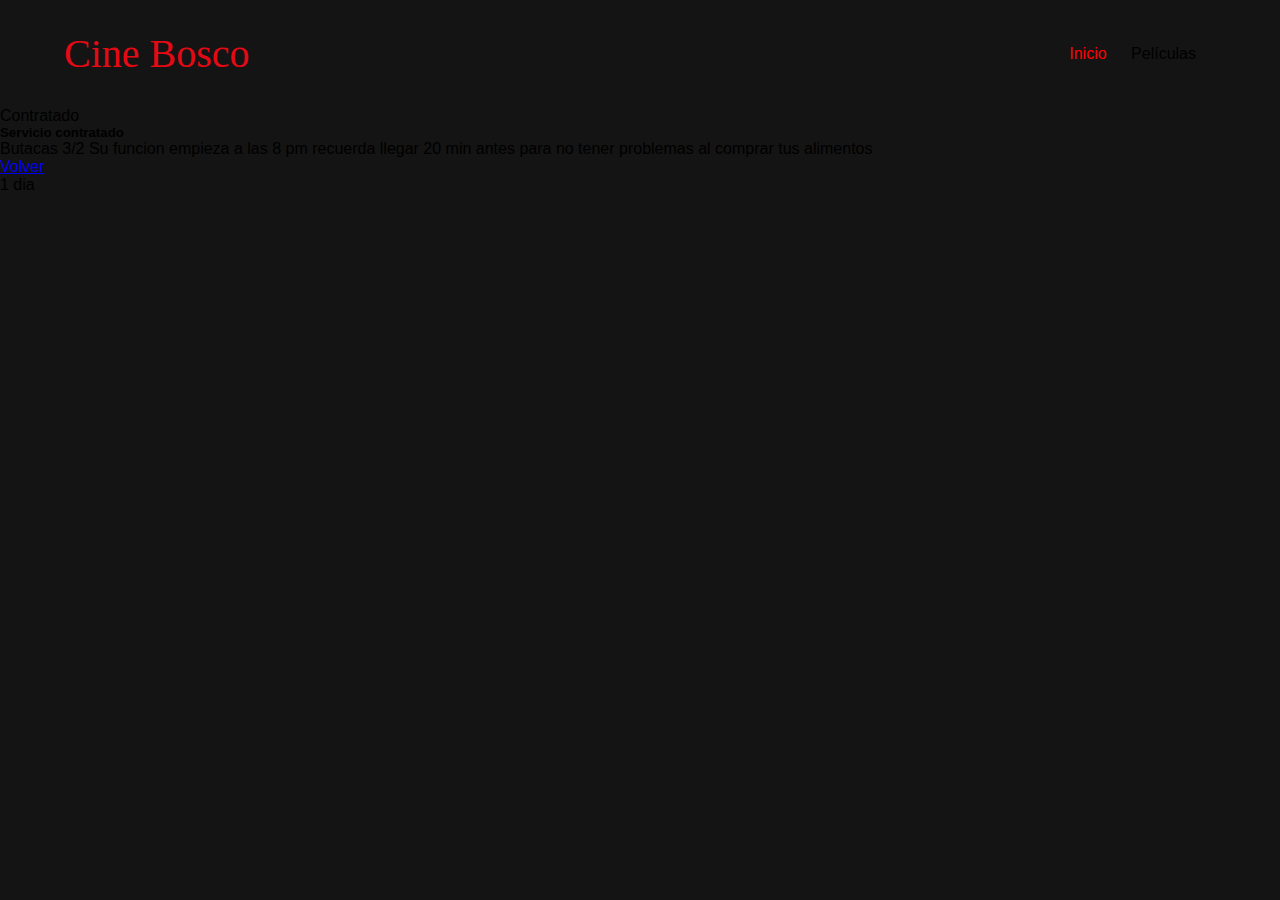
<file: pages/contratar.html>
<!DOCTYPE html>
<html lang="en">
<head>
	<meta charset="UTF-8">
	<meta name="viewport" content="width=device-width, initial-scale=1.0">
	<link rel="stylesheet" href="../css/style.css">
	<link href="https://cdn.jsdelivr.net/npm/bootstrap@5.1.3/dist/css/bootstrap.min.css" rel="stylesheet"
	 integrity="sha384-1BmE4kWBq78iYhFldvKuhfTAU6auU8tT94WrHftjDbrCEXSU1oBoqyl2QvZ6jIW3" crossorigin="anonymous">
     <link rel="shortcut icon" href="../img/4.png">
	<title>Cine Bosco</title>
</head>
<body>
	<header>
		<div class="contenedor">
			<h2 class="logotipo">Cine Bosco</h2>
			<nav>
				<a href="file:///C:/Users/User/Downloads/TALLER%202/index.html" class="activo">Inicio</a>
				<a href="file:///C:/Users/User/Downloads/TALLER%202/pages/Peliculas.html">Películas</a>
			</nav>
		</div>
	</header>
    <div class="card text-center">
        <div class="card-header">
         Contratado
        </div>
        <div class="card-body">
          <h5 class="card-title">Servicio contratado</h5>
          <p class="card-text">Butacas 3/2 Su funcion empieza a las 8 pm recuerda llegar 20 min antes para no tener problemas al comprar tus alimentos</p>
          <a href="file:///C:/Users/User/Downloads/TALLER%202/pages/Peliculas.html" class="btn btn-outline-danger">Volver</a>
        </div>
        <div class="card-footer text-muted">
          1 dia
        </div>
      </div>
</file>
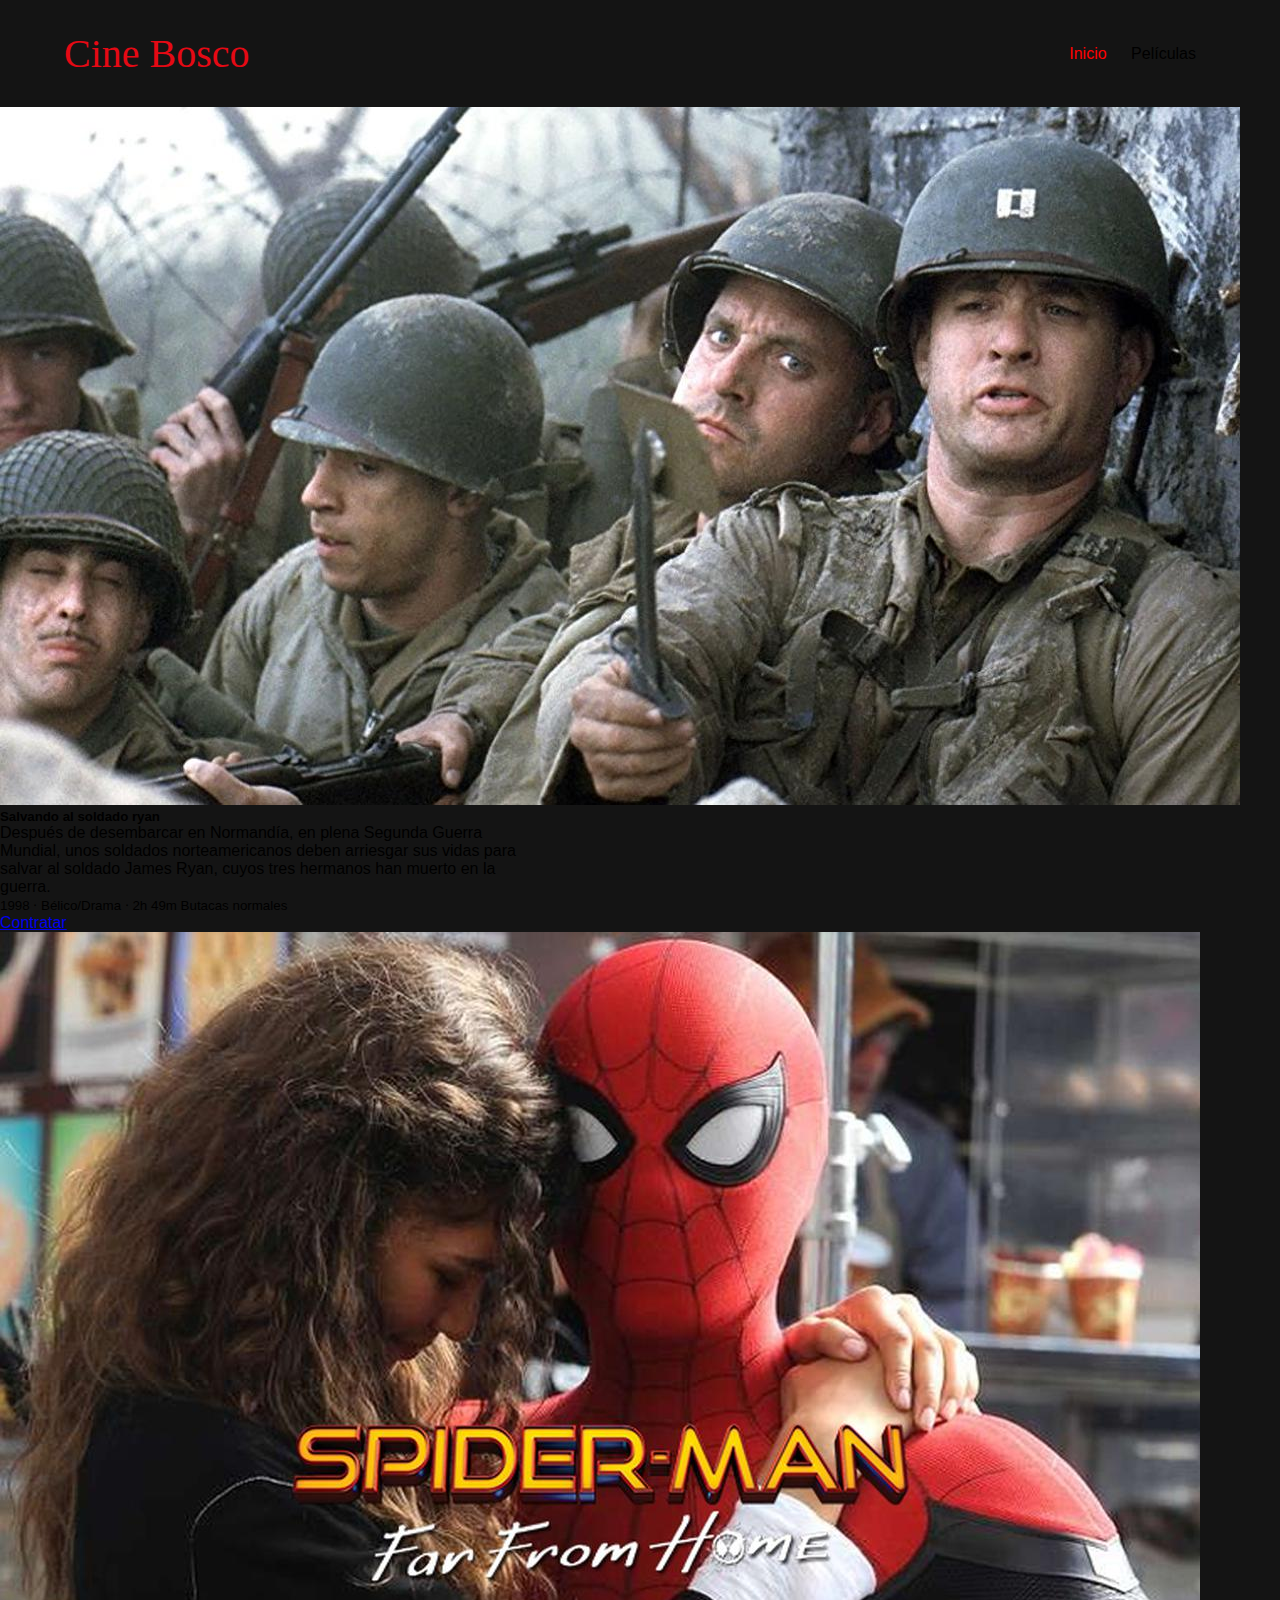
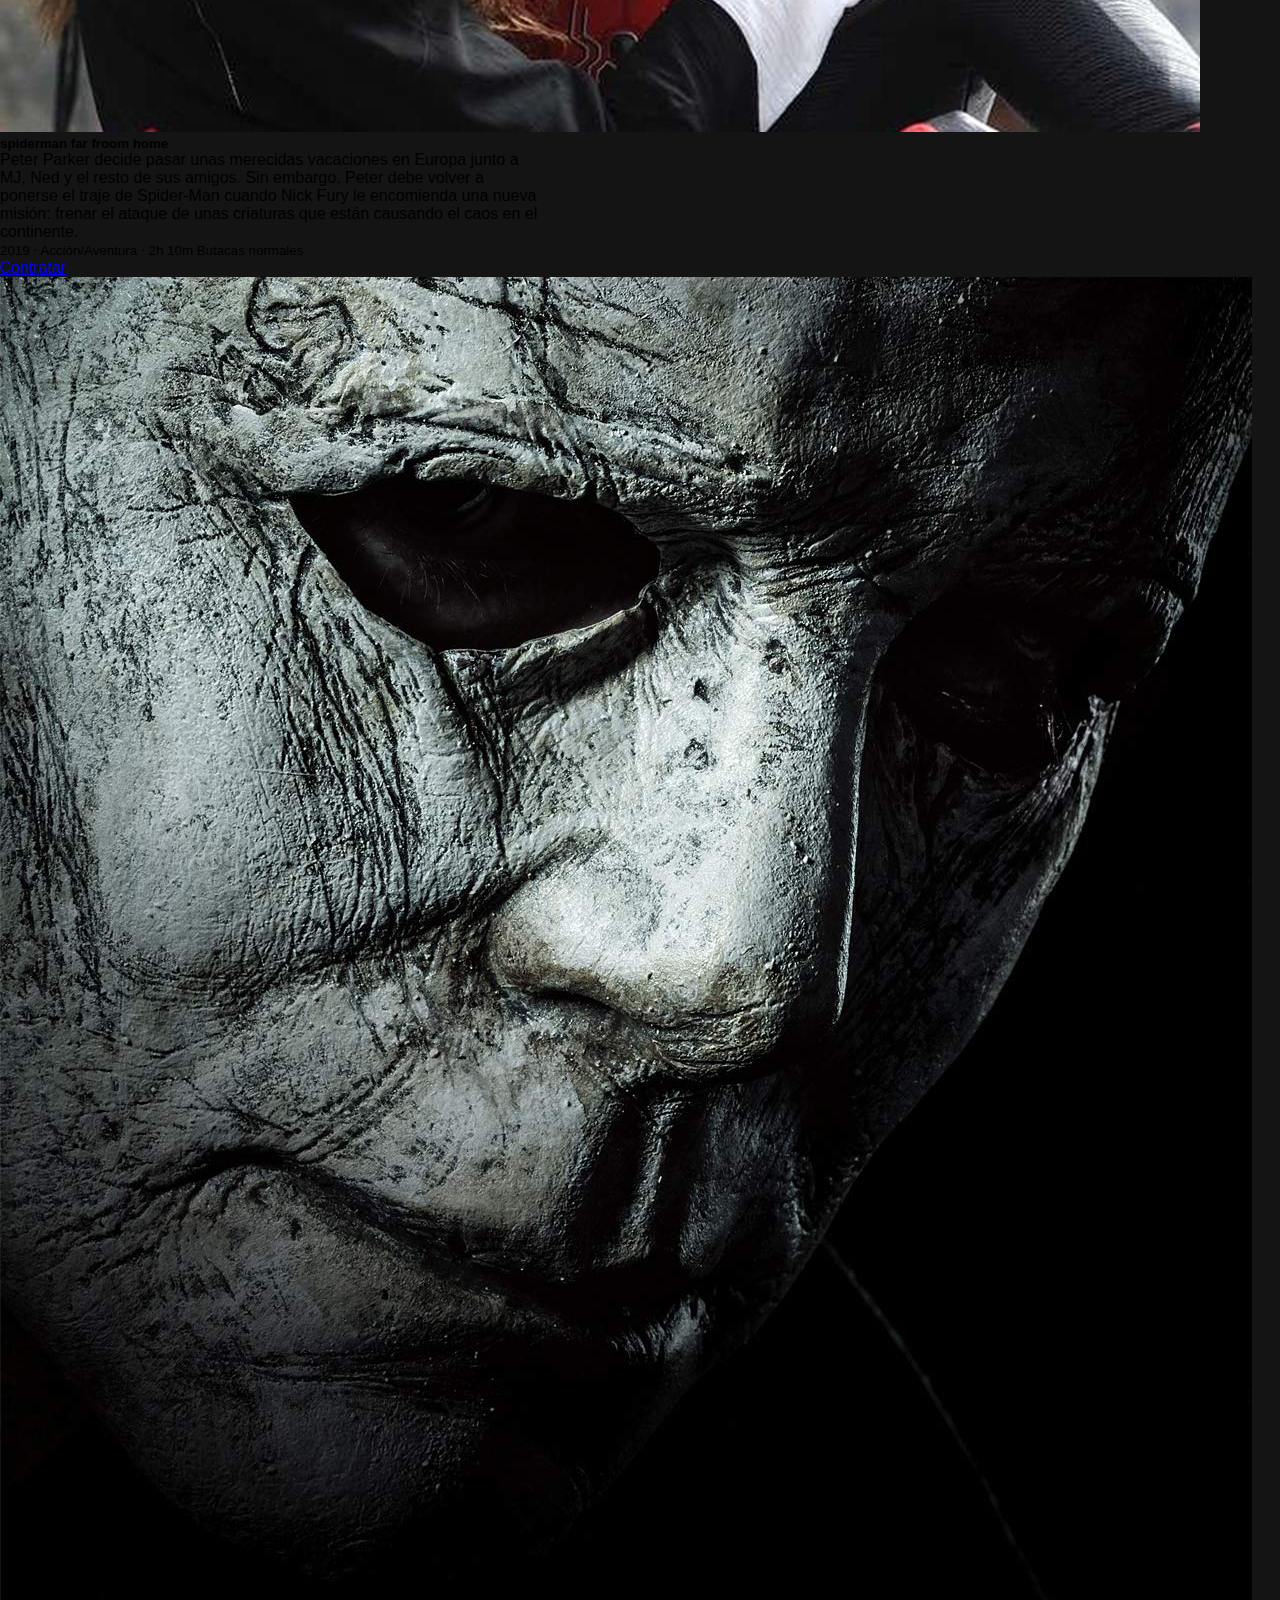
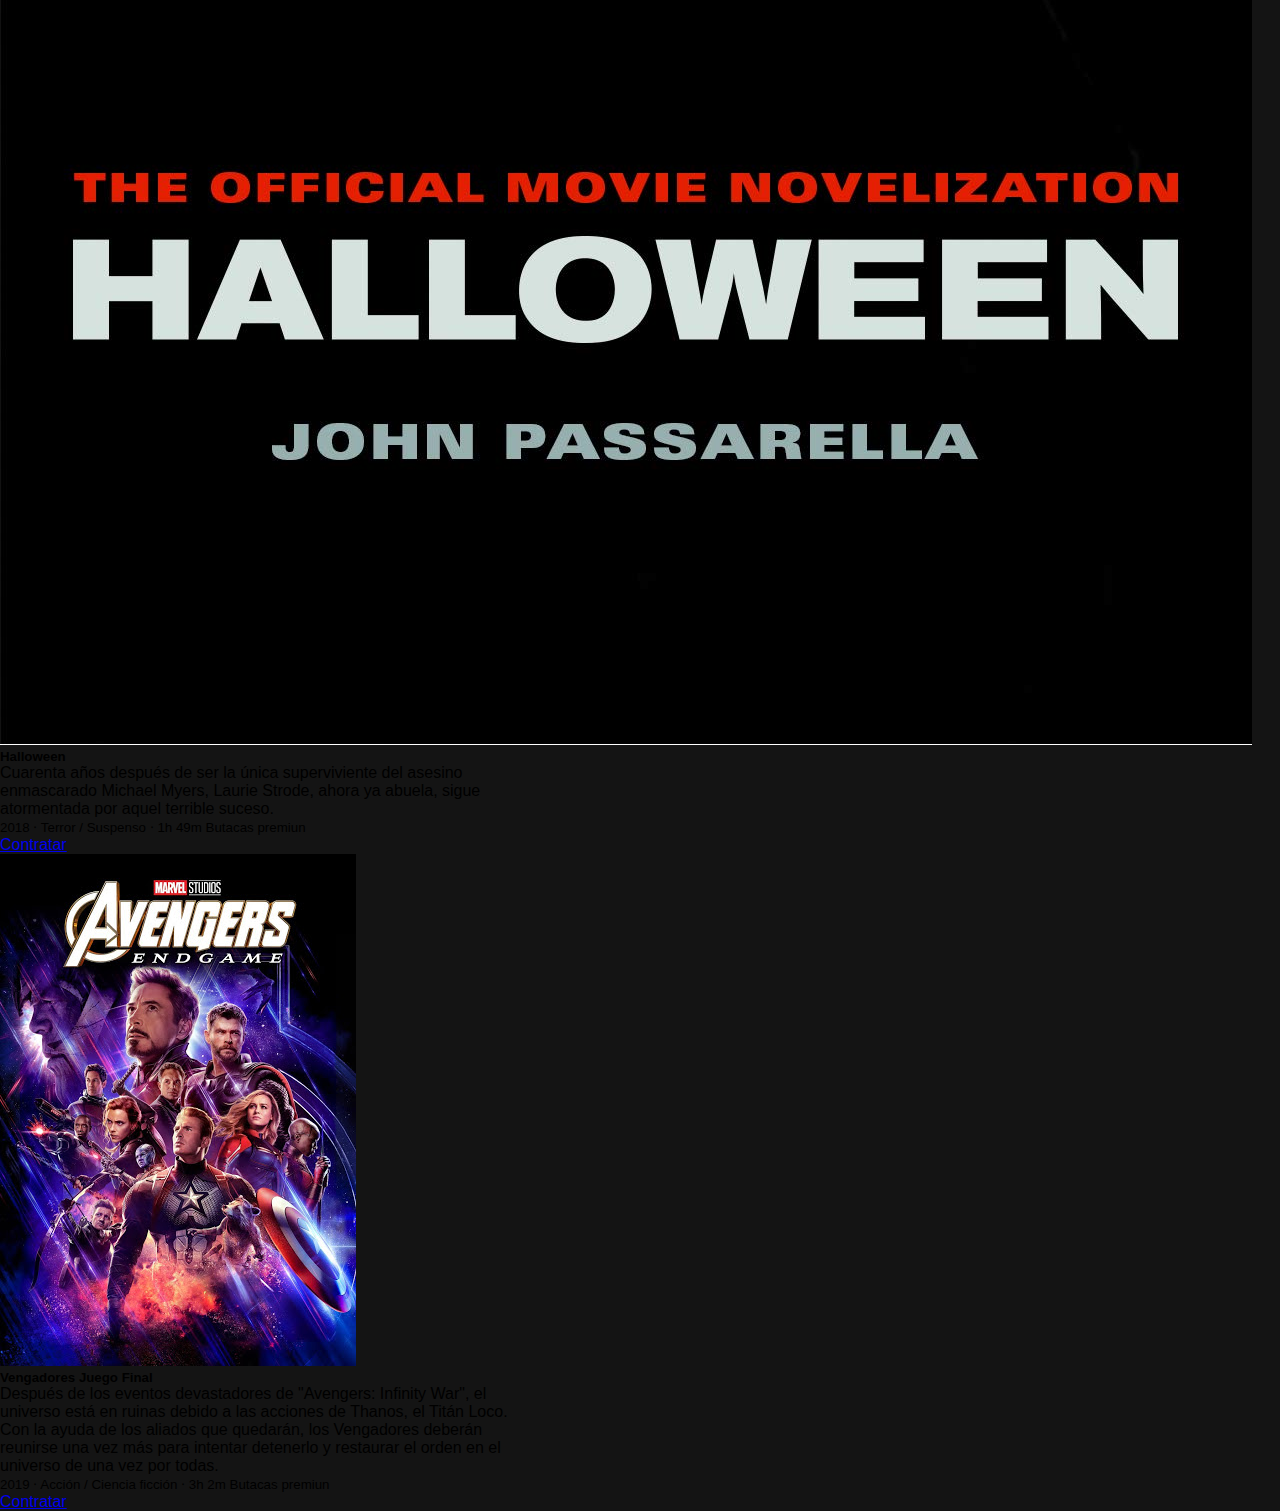
<file: pages/Peliculas.html>
<!DOCTYPE html>
<html lang="en">
<head>
	<meta charset="UTF-8">
	<meta name="viewport" content="width=device-width, initial-scale=1.0">
	<link rel="stylesheet" href="../css/style.css">
	<link href="https://cdn.jsdelivr.net/npm/bootstrap@5.1.3/dist/css/bootstrap.min.css" rel="stylesheet"
	 integrity="sha384-1BmE4kWBq78iYhFldvKuhfTAU6auU8tT94WrHftjDbrCEXSU1oBoqyl2QvZ6jIW3" crossorigin="anonymous">
     <link rel="shortcut icon" href="../img/4.png">
	<title>Cine Bosco</title>
</head>
<body>
	<header>
		<div class="contenedor">
			<h2 class="logotipo">Cine Bosco</h2>
			<nav>
				<a href="file:///C:/Users/User/Downloads/TALLER%202/index.html" class="activo">Inicio</a>
				<a href="file:///C:/Users/User/Downloads/TALLER%202/pages/Peliculas.html">Películas</a>
			</nav>
		</div>
	</header>

    <div class="card mb-3" style="max-width: 540px;">
        <div class="row g-0">
          <div class="col-md-4">
            <img src="../img/backdrop.jpg" class="img-fluid rounded-start" alt="...">
          </div>
          <div class="col-md-8">
            <div class="card-body">
              <h5 class="card-title">Salvando al soldado ryan</h5>
              <p class="card-text">Después de desembarcar en Normandía, en plena Segunda Guerra Mundial, unos soldados 
                  norteamericanos deben arriesgar sus vidas para salvar al soldado James Ryan, cuyos tres hermanos han muerto en la guerra.</p>
              <p class="card-text"><small class="text-muted">1998 ‧ Bélico/Drama ‧ 2h 49m Butacas normales</small></p>
              <a href="file:///C:/Users/User/Downloads/TALLER%202/pages/contratar.html" class="btn btn-outline-danger">Contratar</a>
            </div>
          </div>
        </div>
      </div>
      <div class="card mb-3" style="max-width: 540px;">
        <div class="row g-0">
          <div class="col-md-4">
            <img src="../img/1.jpg" class="img-fluid rounded-start" alt="...">
          </div>
          <div class="col-md-8">
            <div class="card-body">
              <h5 class="card-title">spiderman far froom home</h5>
              <p class="card-text">Peter Parker decide pasar unas merecidas vacaciones en Europa junto a MJ, Ned y el resto de sus amigos. Sin embargo, Peter debe volver a ponerse el traje de 
                  Spider-Man cuando Nick Fury le encomienda una nueva misión: frenar el ataque de unas criaturas que están causando el caos en el continente.</p>
              <p class="card-text"><small class="text-muted">2019 ‧ Acción/Aventura ‧ 2h 10m Butacas normales</small></p>
              <a href="file:///C:/Users/User/Downloads/TALLER%202/pages/contratar.html" class="btn btn-outline-danger">Contratar</a>
            </div>
          </div>
        </div>
      </div>
      <div class="card mb-3" style="max-width: 540px;">
        <div class="row g-0">
          <div class="col-md-4">
            <img src="../img/2.jpg" class="img-fluid rounded-start" alt="...">
          </div>
          <div class="col-md-8">
            <div class="card-body">
              <h5 class="card-title">Halloween</h5>
              <p class="card-text">Cuarenta años después de ser la única superviviente del asesino enmascarado 
                  Michael Myers, Laurie Strode, ahora ya abuela, sigue atormentada por aquel terrible suceso.</small></p>
                  <p class="card-text"><small class="text-muted">2018 ‧ Terror / Suspenso ‧ 1h 49m Butacas premiun</small></p>
              <a href="file:///C:/Users/User/Downloads/TALLER%202/pages/contratar.html" class="btn btn-outline-danger">Contratar</a>
            </div>
          </div>
        </div>
      </div>
      <div class="card mb-3" style="max-width: 540px;">
        <div class="row g-0">
          <div class="col-md-4">
            <img src="../img/3.jpg" class="img-fluid rounded-start" alt="...">
          </div>
          <div class="col-md-8">
            <div class="card-body">
              <h5 class="card-title">Vengadores Juego Final</h5>
              <p class="card-text">Después de los eventos devastadores de "Avengers: Infinity War", el universo está en ruinas debido a las acciones de Thanos, el Titán Loco. Con la ayuda de los aliados que quedarán, los Vengadores 
                  deberán reunirse una vez más para intentar detenerlo y restaurar el orden en el universo de una vez por todas.</small></p>
                  <p class="card-text"><small class="text-muted">2019 ‧ Acción / Ciencia ficción ‧ 3h 2m Butacas premiun</small></p>
              <a href="file:///C:/Users/User/Downloads/TALLER%202/pages/contratar.html" class="btn btn-outline-danger">Contratar</a>
            </div>
          </div>
        </div>
      </div>
</file>
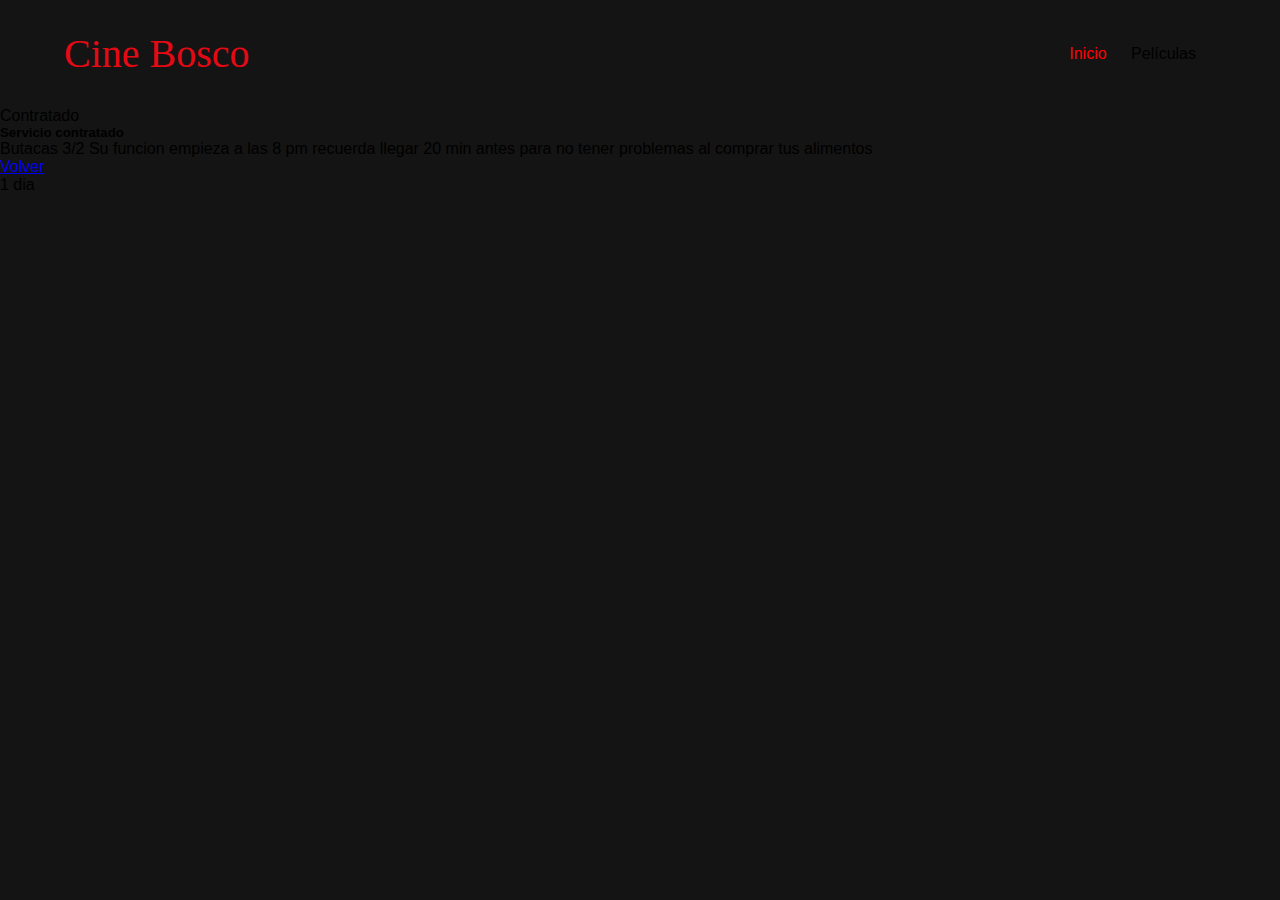
<file: TALLER 2/pages/contratar.html>
<!DOCTYPE html>
<html lang="en">
<head>
	<meta charset="UTF-8">
	<meta name="viewport" content="width=device-width, initial-scale=1.0">
	<link rel="stylesheet" href="../css/style.css">
	<link href="https://cdn.jsdelivr.net/npm/bootstrap@5.1.3/dist/css/bootstrap.min.css" rel="stylesheet"
	 integrity="sha384-1BmE4kWBq78iYhFldvKuhfTAU6auU8tT94WrHftjDbrCEXSU1oBoqyl2QvZ6jIW3" crossorigin="anonymous">
     <link rel="shortcut icon" href="../img/4.png">
	<title>Cine Bosco</title>
</head>
<body>
	<header>
		<div class="contenedor">
			<h2 class="logotipo">Cine Bosco</h2>
			<nav>
				<a href="file:///C:/Users/User/Downloads/TALLER%202/index.html" class="activo">Inicio</a>
				<a href="file:///C:/Users/User/Downloads/TALLER%202/pages/Peliculas.html">Películas</a>
			</nav>
		</div>
	</header>
    <div class="card text-center">
        <div class="card-header">
         Contratado
        </div>
        <div class="card-body">
          <h5 class="card-title">Servicio contratado</h5>
          <p class="card-text">Butacas 3/2 Su funcion empieza a las 8 pm recuerda llegar 20 min antes para no tener problemas al comprar tus alimentos</p>
          <a href="file:///C:/Users/User/Downloads/TALLER%202/pages/Peliculas.html" class="btn btn-outline-danger">Volver</a>
        </div>
        <div class="card-footer text-muted">
          1 dia
        </div>
      </div>
</file>
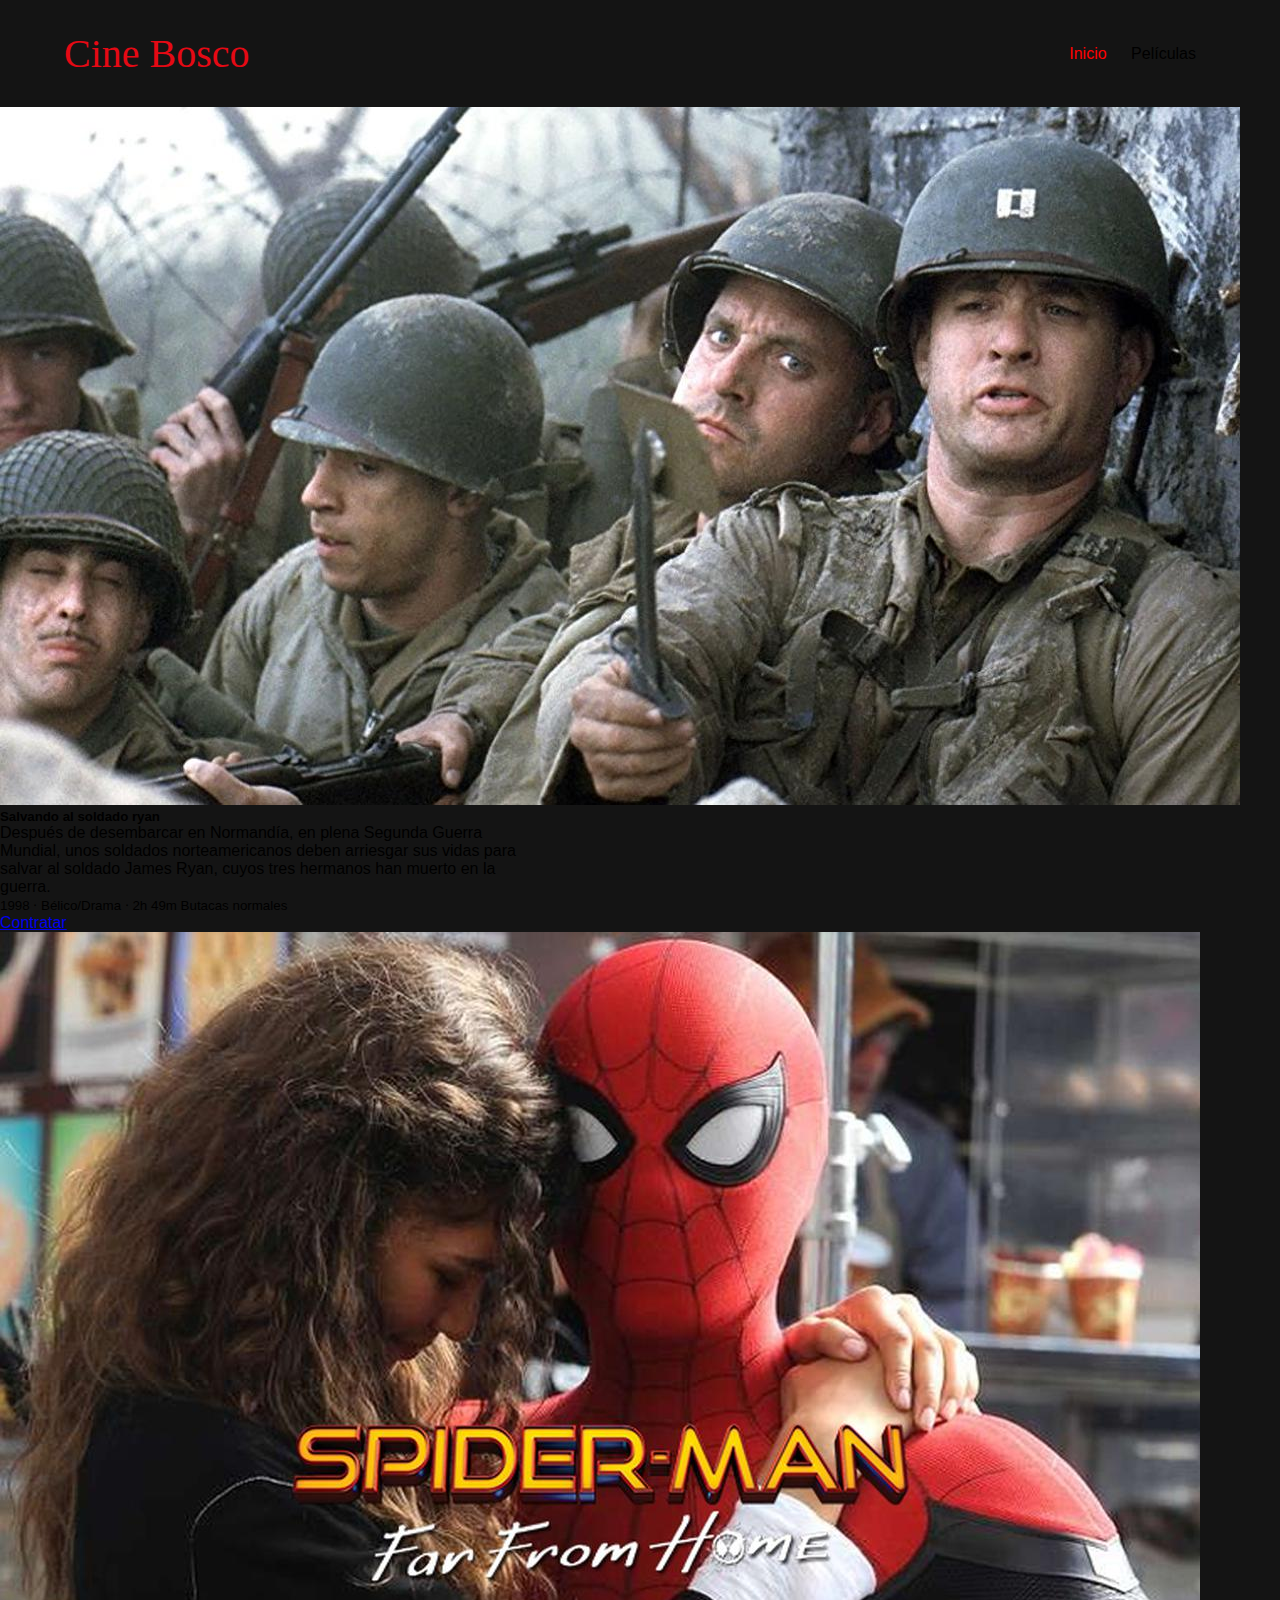
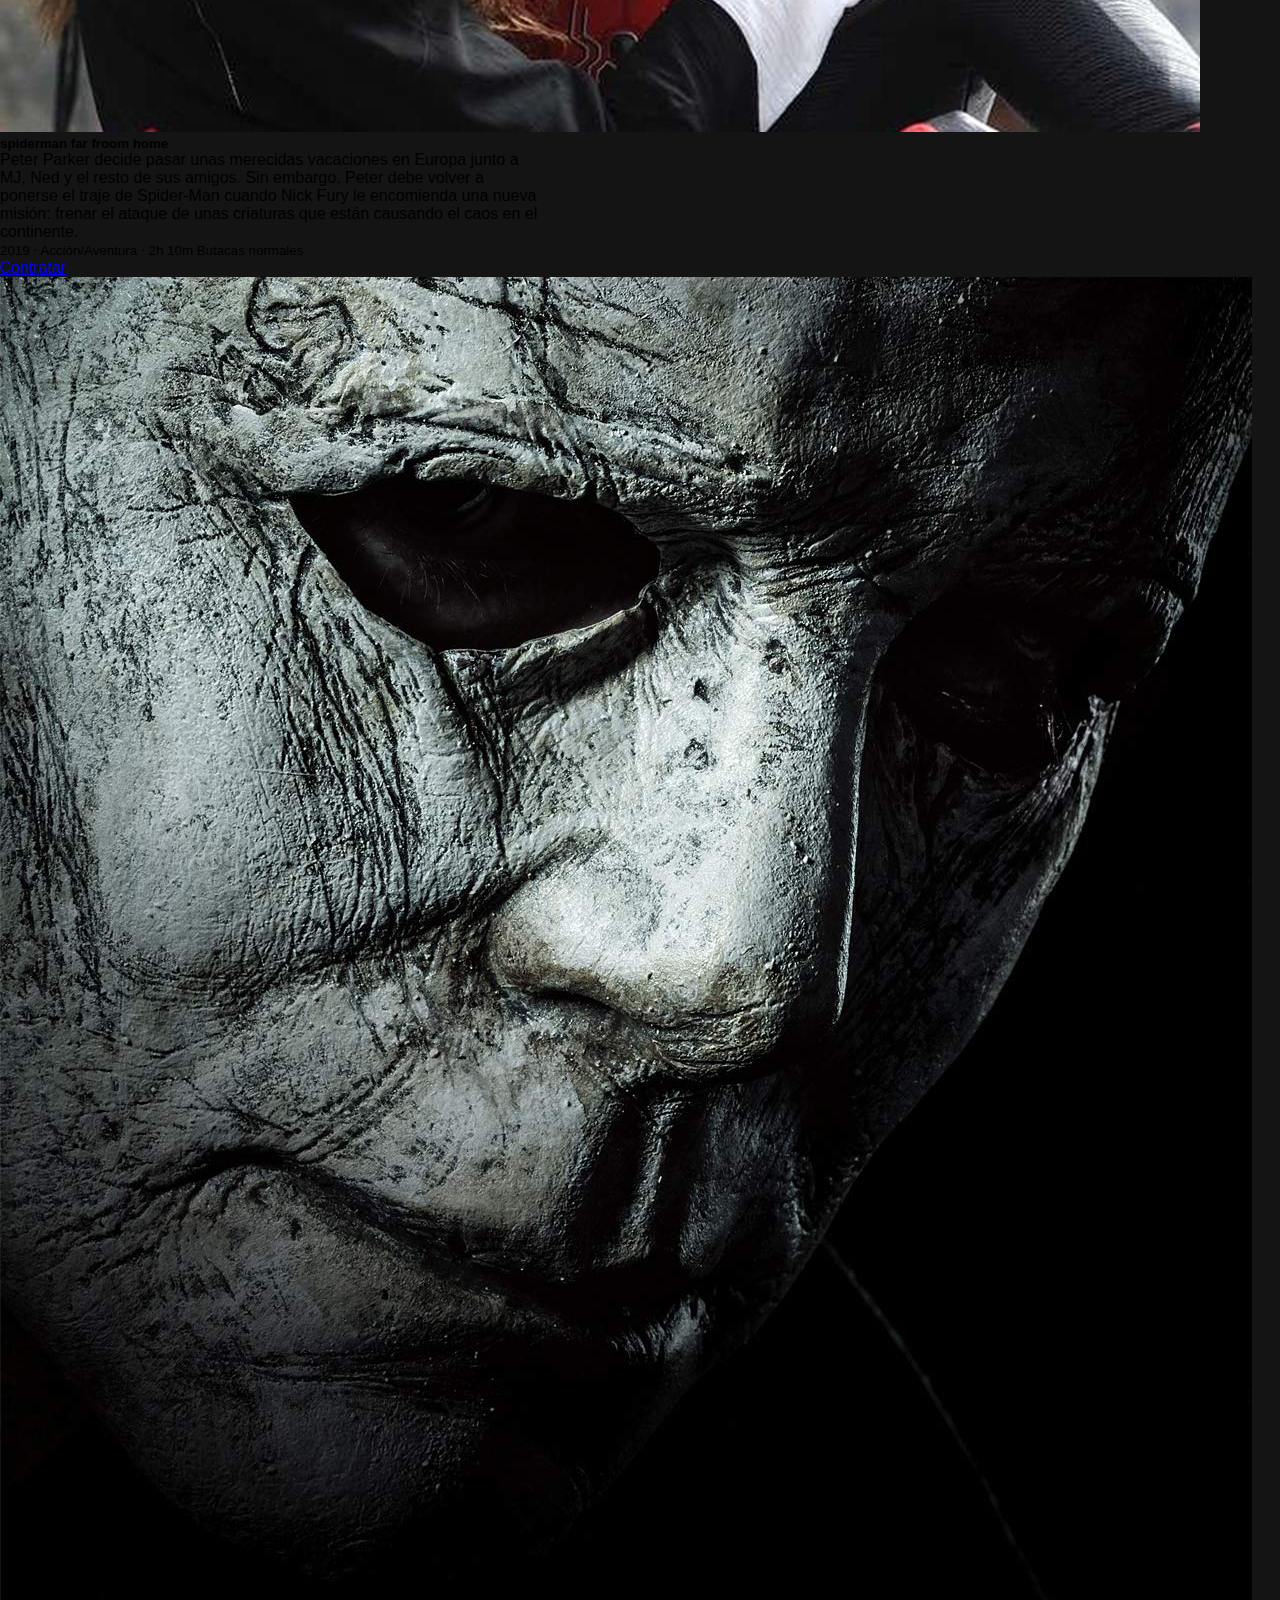
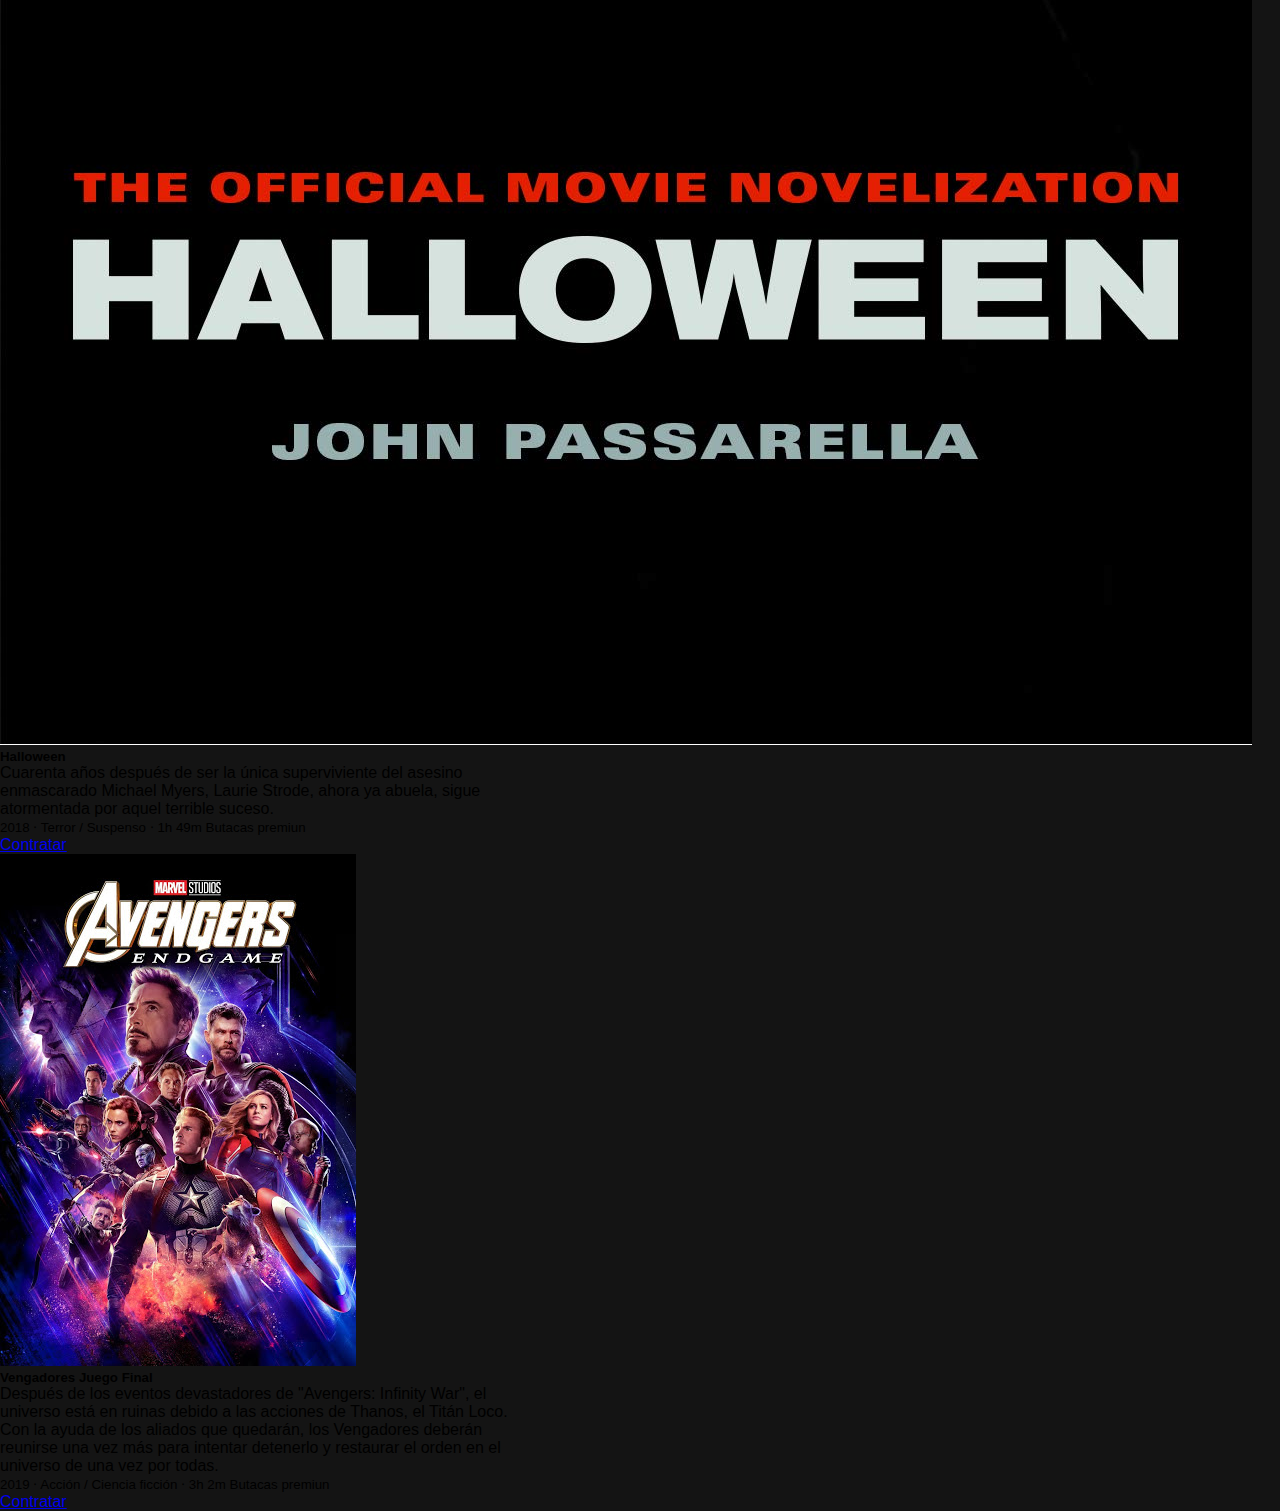
<file: TALLER 2/pages/Peliculas.html>
<!DOCTYPE html>
<html lang="en">
<head>
	<meta charset="UTF-8">
	<meta name="viewport" content="width=device-width, initial-scale=1.0">
	<link rel="stylesheet" href="../css/style.css">
	<link href="https://cdn.jsdelivr.net/npm/bootstrap@5.1.3/dist/css/bootstrap.min.css" rel="stylesheet"
	 integrity="sha384-1BmE4kWBq78iYhFldvKuhfTAU6auU8tT94WrHftjDbrCEXSU1oBoqyl2QvZ6jIW3" crossorigin="anonymous">
     <link rel="shortcut icon" href="../img/4.png">
	<title>Cine Bosco</title>
</head>
<body>
	<header>
		<div class="contenedor">
			<h2 class="logotipo">Cine Bosco</h2>
			<nav>
				<a href="file:///C:/Users/User/Downloads/TALLER%202/index.html" class="activo">Inicio</a>
				<a href="file:///C:/Users/User/Downloads/TALLER%202/pages/Peliculas.html">Películas</a>
			</nav>
		</div>
	</header>

    <div class="card mb-3" style="max-width: 540px;">
        <div class="row g-0">
          <div class="col-md-4">
            <img src="../img/backdrop.jpg" class="img-fluid rounded-start" alt="...">
          </div>
          <div class="col-md-8">
            <div class="card-body">
              <h5 class="card-title">Salvando al soldado ryan</h5>
              <p class="card-text">Después de desembarcar en Normandía, en plena Segunda Guerra Mundial, unos soldados 
                  norteamericanos deben arriesgar sus vidas para salvar al soldado James Ryan, cuyos tres hermanos han muerto en la guerra.</p>
              <p class="card-text"><small class="text-muted">1998 ‧ Bélico/Drama ‧ 2h 49m Butacas normales</small></p>
              <a href="file:///C:/Users/User/Downloads/TALLER%202/pages/contratar.html" class="btn btn-outline-danger">Contratar</a>
            </div>
          </div>
        </div>
      </div>
      <div class="card mb-3" style="max-width: 540px;">
        <div class="row g-0">
          <div class="col-md-4">
            <img src="../img/1.jpg" class="img-fluid rounded-start" alt="...">
          </div>
          <div class="col-md-8">
            <div class="card-body">
              <h5 class="card-title">spiderman far froom home</h5>
              <p class="card-text">Peter Parker decide pasar unas merecidas vacaciones en Europa junto a MJ, Ned y el resto de sus amigos. Sin embargo, Peter debe volver a ponerse el traje de 
                  Spider-Man cuando Nick Fury le encomienda una nueva misión: frenar el ataque de unas criaturas que están causando el caos en el continente.</p>
              <p class="card-text"><small class="text-muted">2019 ‧ Acción/Aventura ‧ 2h 10m Butacas normales</small></p>
              <a href="file:///C:/Users/User/Downloads/TALLER%202/pages/contratar.html" class="btn btn-outline-danger">Contratar</a>
            </div>
          </div>
        </div>
      </div>
      <div class="card mb-3" style="max-width: 540px;">
        <div class="row g-0">
          <div class="col-md-4">
            <img src="../img/2.jpg" class="img-fluid rounded-start" alt="...">
          </div>
          <div class="col-md-8">
            <div class="card-body">
              <h5 class="card-title">Halloween</h5>
              <p class="card-text">Cuarenta años después de ser la única superviviente del asesino enmascarado 
                  Michael Myers, Laurie Strode, ahora ya abuela, sigue atormentada por aquel terrible suceso.</small></p>
                  <p class="card-text"><small class="text-muted">2018 ‧ Terror / Suspenso ‧ 1h 49m Butacas premiun</small></p>
              <a href="file:///C:/Users/User/Downloads/TALLER%202/pages/contratar.html" class="btn btn-outline-danger">Contratar</a>
            </div>
          </div>
        </div>
      </div>
      <div class="card mb-3" style="max-width: 540px;">
        <div class="row g-0">
          <div class="col-md-4">
            <img src="../img/3.jpg" class="img-fluid rounded-start" alt="...">
          </div>
          <div class="col-md-8">
            <div class="card-body">
              <h5 class="card-title">Vengadores Juego Final</h5>
              <p class="card-text">Después de los eventos devastadores de "Avengers: Infinity War", el universo está en ruinas debido a las acciones de Thanos, el Titán Loco. Con la ayuda de los aliados que quedarán, los Vengadores 
                  deberán reunirse una vez más para intentar detenerlo y restaurar el orden en el universo de una vez por todas.</small></p>
                  <p class="card-text"><small class="text-muted">2019 ‧ Acción / Ciencia ficción ‧ 3h 2m Butacas premiun</small></p>
              <a href="file:///C:/Users/User/Downloads/TALLER%202/pages/contratar.html" class="btn btn-outline-danger">Contratar</a>
            </div>
          </div>
        </div>
      </div>
</file>
<file: css/style.css>
:root {
	--rojo: #E50914;
	--fondo: #141414;
}

* {
	margin: 0;
	padding: 0;
	box-sizing: border-box;
}

body {
	background: var(--fondo);
	font-family: 'Open Sans', sans-serif;
}

.contenedor {
	width: 90%;
	margin: auto;
}

header {
	padding: 30px 0;
}

header .contenedor {
	display: flex;
	justify-content: space-between;
	align-items: center;
}

header .logotipo {
	font-family: 'Bebas Neue', cursive;
	font-weight: normal;
	color: var(--rojo);
	font-size: 40px;
}

header nav a {
	color: rgb(0, 0, 0);
	text-decoration: none;
	margin-right: 20px;
}

header nav a:hover,
header nav a.activo {
	color: rgb(255, 0, 0);
}

/* ---- ----- ----- Pelicula Principal ----- ----- ----- */
.pelicula-principal {
	font-size: 16px;
	min-height: 40.62em;
	color: #fff;
	background: linear-gradient(rgba(0, 0, 0, .50) 0%, rgba(0,0,0,.50) 100%), url(../img/backdrop.jpg);
	background-position: center center;
	background-size: cover;
	margin-bottom: 3.12em;
	display: flex;
	align-items: end;
}

.pelicula-principal .contenedor {
	margin: 0 auto;
	margin-bottom: 6.25em;
}

.pelicula-principal .titulo {
	font-weight: 600;
	font-size: 3.12em;
	margin-bottom: 0.4em;
}

.pelicula-principal .descripcion {
	font-weight: normal;
	font-size: 1em;
	line-height: 1.75em;
	max-width: 50%;
	margin-bottom: 1.25em;
}

.pelicula-principal .boton {
	background: rgba(0,0,0, 0.5);
	border: none;
	border-radius: 0.31em;
	padding: 0.93em 1.87em;
	color: #fff;
	margin-right: 1.25em;
	cursor: pointer;
	transition: .3s ease all;
	font-size: 1.12em;
}

.pelicula-principal .boton:hover {
	background: #fff;
	color: #000;
}

.pelicula-principal .boton i {
	margin-right: 1.25em;
}

/* ---- ----- ----- Media Queries ----- ----- ----- */
@media screen and (max-width: 800px) {
	header .logotipo {
		margin-bottom: 10px;
		font-size: 30px;
	}

	header .contenedor {
		flex-direction: column;
		text-align: center;
	}

	.pelicula-principal {
		font-size: 14px;
	}

	.pelicula-principal .descripcion {
		max-width: 100%;
	}
}
</file>
<file: TALLER 2/css/style.css>
:root {
	--rojo: #E50914;
	--fondo: #141414;
}

* {
	margin: 0;
	padding: 0;
	box-sizing: border-box;
}

body {
	background: var(--fondo);
	font-family: 'Open Sans', sans-serif;
}

.contenedor {
	width: 90%;
	margin: auto;
}

header {
	padding: 30px 0;
}

header .contenedor {
	display: flex;
	justify-content: space-between;
	align-items: center;
}

header .logotipo {
	font-family: 'Bebas Neue', cursive;
	font-weight: normal;
	color: var(--rojo);
	font-size: 40px;
}

header nav a {
	color: rgb(0, 0, 0);
	text-decoration: none;
	margin-right: 20px;
}

header nav a:hover,
header nav a.activo {
	color: rgb(255, 0, 0);
}

/* ---- ----- ----- Pelicula Principal ----- ----- ----- */
.pelicula-principal {
	font-size: 16px;
	min-height: 40.62em;
	color: #fff;
	background: linear-gradient(rgba(0, 0, 0, .50) 0%, rgba(0,0,0,.50) 100%), url(../img/backdrop.jpg);
	background-position: center center;
	background-size: cover;
	margin-bottom: 3.12em;
	display: flex;
	align-items: end;
}

.pelicula-principal .contenedor {
	margin: 0 auto;
	margin-bottom: 6.25em;
}

.pelicula-principal .titulo {
	font-weight: 600;
	font-size: 3.12em;
	margin-bottom: 0.4em;
}

.pelicula-principal .descripcion {
	font-weight: normal;
	font-size: 1em;
	line-height: 1.75em;
	max-width: 50%;
	margin-bottom: 1.25em;
}

.pelicula-principal .boton {
	background: rgba(0,0,0, 0.5);
	border: none;
	border-radius: 0.31em;
	padding: 0.93em 1.87em;
	color: #fff;
	margin-right: 1.25em;
	cursor: pointer;
	transition: .3s ease all;
	font-size: 1.12em;
}

.pelicula-principal .boton:hover {
	background: #fff;
	color: #000;
}

.pelicula-principal .boton i {
	margin-right: 1.25em;
}

/* ---- ----- ----- Media Queries ----- ----- ----- */
@media screen and (max-width: 800px) {
	header .logotipo {
		margin-bottom: 10px;
		font-size: 30px;
	}

	header .contenedor {
		flex-direction: column;
		text-align: center;
	}

	.pelicula-principal {
		font-size: 14px;
	}

	.pelicula-principal .descripcion {
		max-width: 100%;
	}
}
</file>
